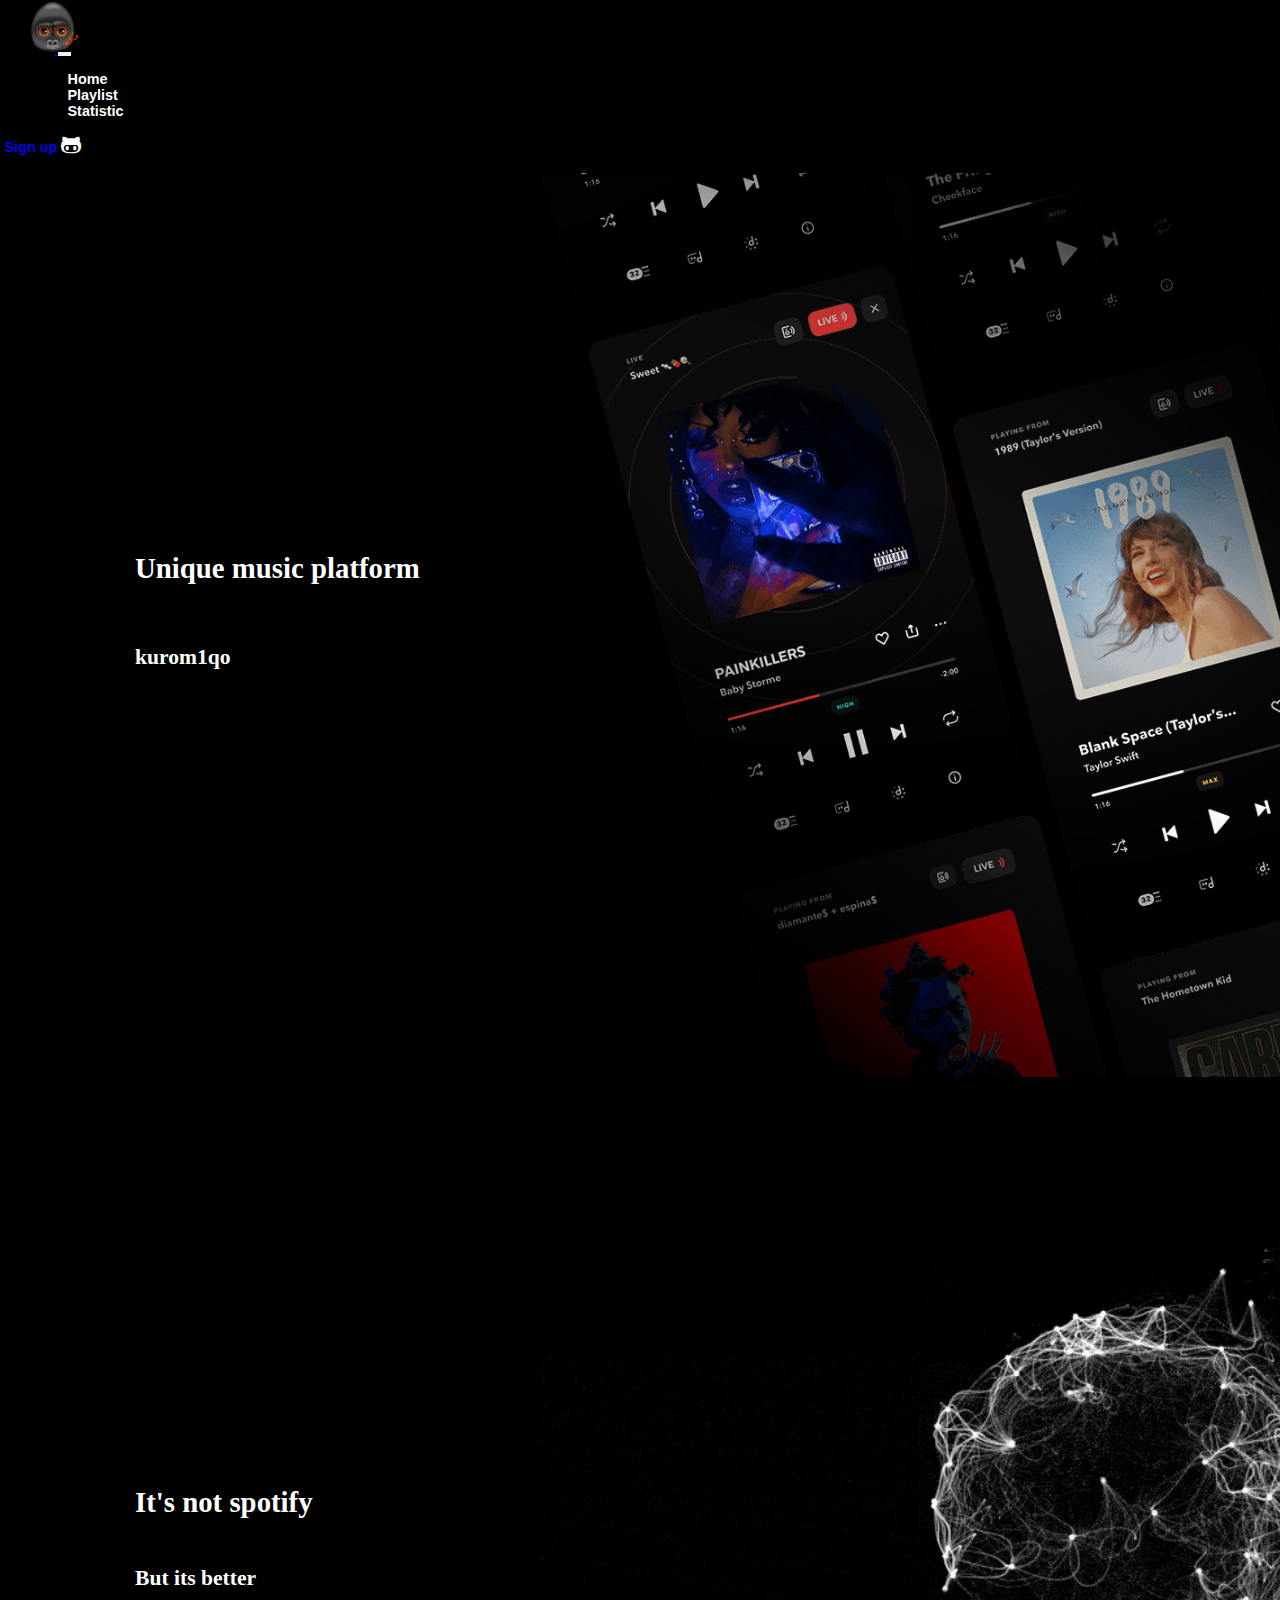
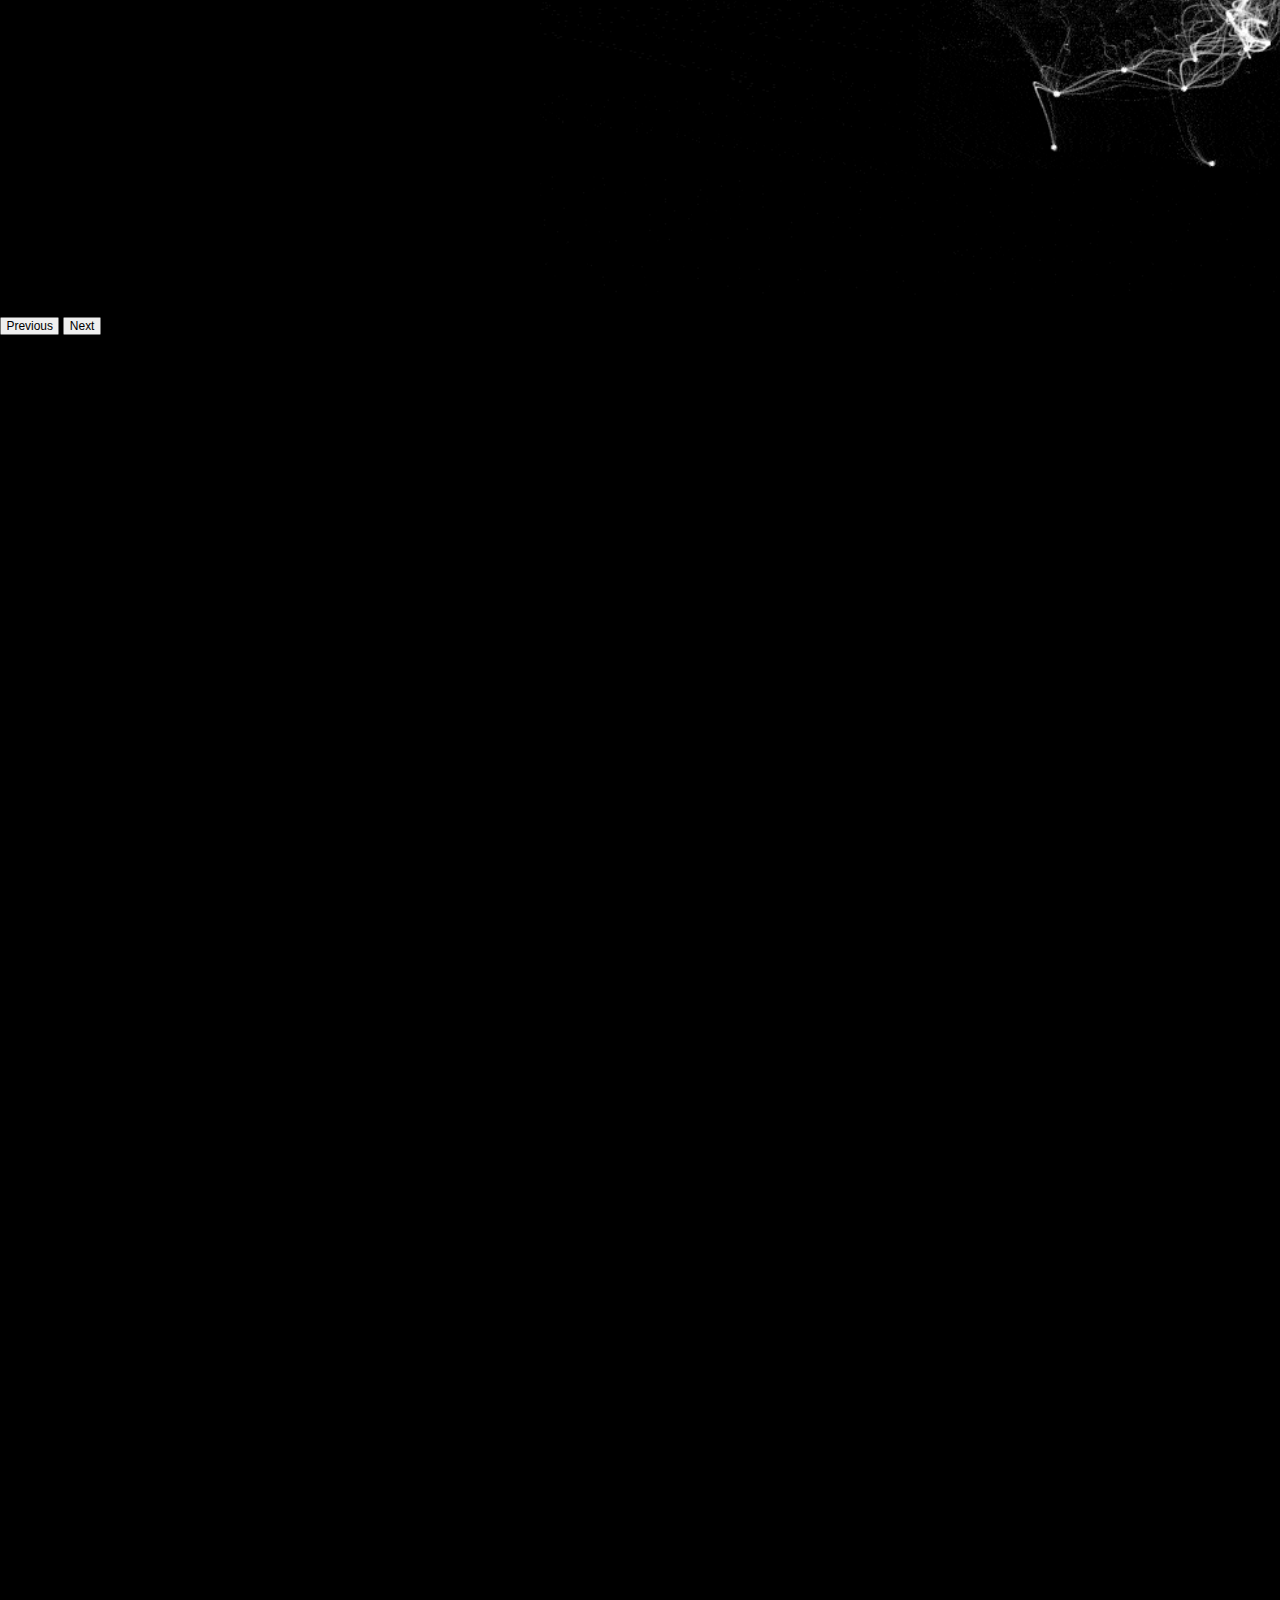
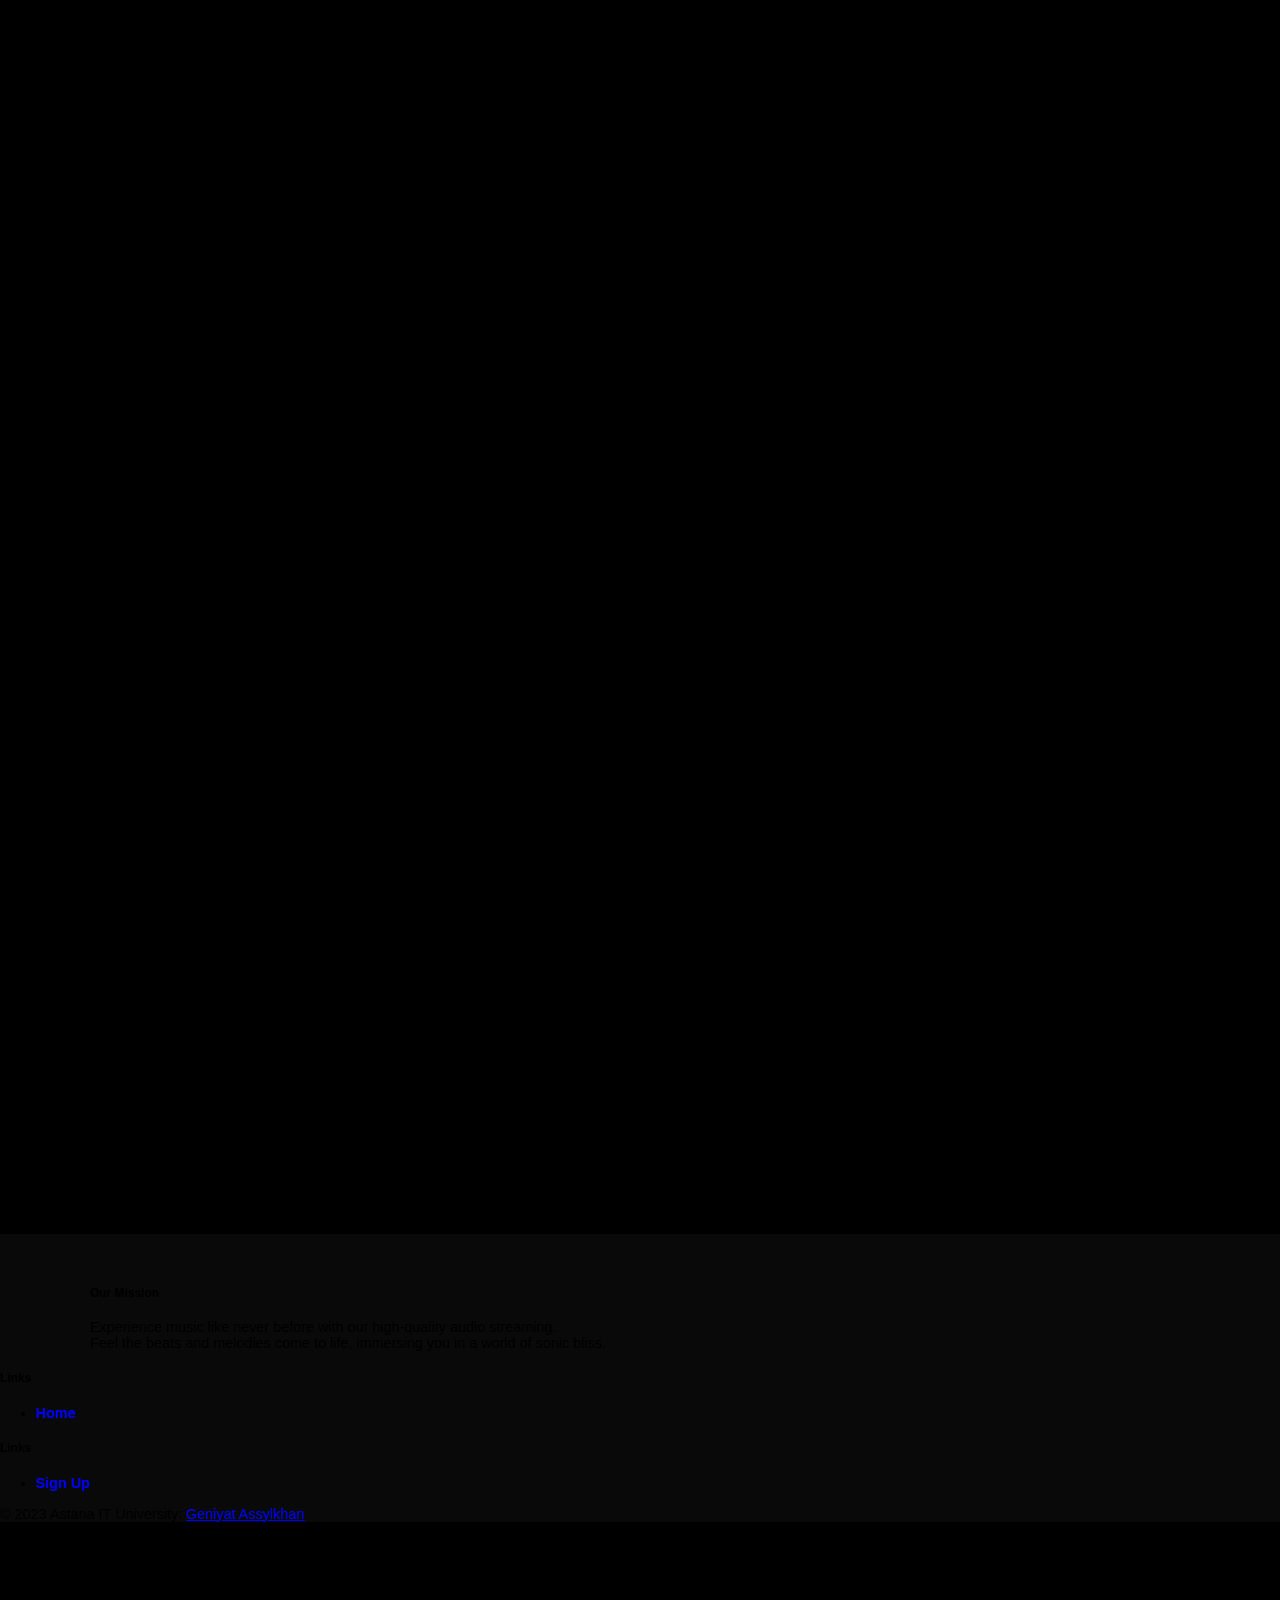
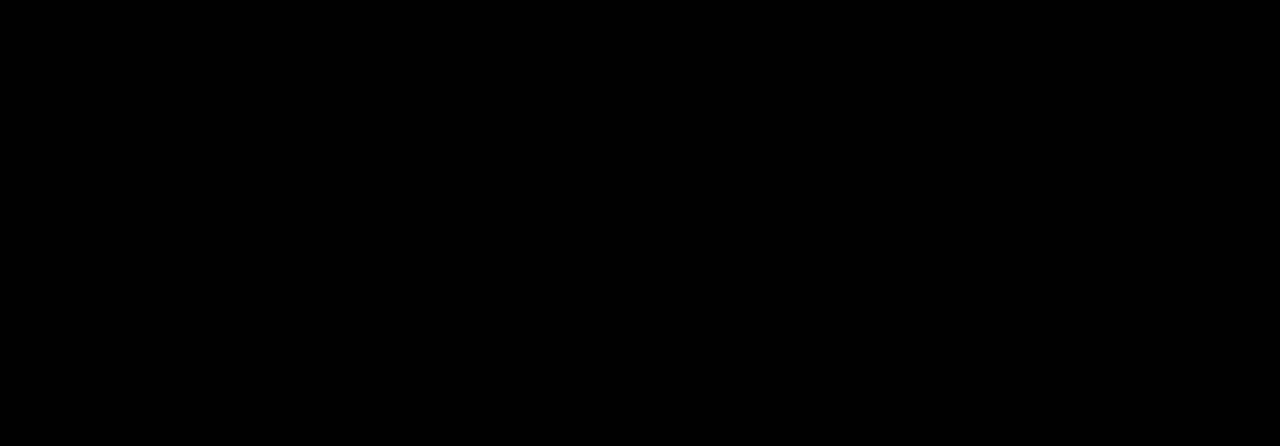
<file: index.html>
<!DOCTYPE html>
<html lang="en">
  <head>
    <meta charset="UTF-8" />
    <meta name="viewport" content="width=device-width, initial-scale=1.0" />
    <title>kuromi1kow</title>
    <link
      rel="icon"
      type="image/x-icon"
      href="img/Turbomilk-Zoom-Eyed-Creatures-2-Monkeys-audio.256.png"
    />
    <link
      href="https://cdn.jsdelivr.net/npm/bootstrap@5.3.2/dist/css/bootstrap.min.css"
      rel="stylesheet"
      integrity="sha384-T3c6CoIi6uLrA9TneNEoa7RxnatzjcDSCmG1MXxSR1GAsXEV/Dwwykc2MPK8M2HN"
      crossorigin="anonymous"
    />
    <link
      rel="stylesheet"
      href="https://cdnjs.cloudflare.com/ajax/libs/font-awesome/4.7.0/css/font-awesome.min.css"
    />
    <link rel="stylesheet" href="index.css">
    <meta name="viewport" content="width=device-width, initial-scale=1.0">
  </head>
  <div id="start"> </div>
  <body>
    <header>
        <nav class="navbar navbar-expand-lg navbar-dark" style="background-color: black (22,24,44)">
          <div class="container-fluid ">
            <a class="navbar-brand" href="#">
              <img class="logo" src="img/Turbomilk-Zoom-Eyed-Creatures-2-Monkeys-audio.256.png" alt="Logo">
            </a>
            <button class="navbar-toggler" type="button" data-bs-toggle="collapse" data-bs-target="#navbarText" aria-controls="navbarText" aria-expanded="false" aria-label="Toggle navigation">
              <span class="navbar-toggler-icon"></span>
            </button>
            <div class="collapse navbar-collapse" id="navbarText">
              <ul class="navbar-nav me-auto mb-2 mb-lg-0">
                <li class="nav-item">
                  <a class="nav-link1 active" aria-current="page" href="index.html">Home</a>
                </li>
                <li class="nav-item">
                  <a class="nav-link2" href="playlist.html">Playlist</a>
                </li>
                <li class="nav-item">
                  <a class="nav-link3" href="graph.html">Statistic</a>
                </li>
              </ul>
              <span class="navbar-text">
                <a href="signup.html" style="text-decoration: none;"> Sign up </a>
               <i class="fa fa-github-alt" style="font-size:24px"></i>
              </span>
            </div>
          </div>
        </nav>
      </header>

    
      <div class="container-fluid">
    <div id="carouselExampleFade" class="carousel slide carousel-fade" data-bs-ride="carousel" >
      <div class="carousel-inner">
        <div class="carousel-item active">
          <img src="img/ui5.ddf3c43.png" style="max-width:100%;height:auto;" class="d-block backgroundPicture" alt="1">
          <h1 class="display-2 fw-bold Music_platform">Unique music platform</h1>
          <h2 class="display-3 fw-bold SB">kurom1qo</h2>
        </div>
        <div class="carousel-item">
          <img class="gif" src="img/001874-01.gif" style="max-width:100%;height:auto;" alt="">
          <h1 class="display-2 fw-bold Music_platform1">It's not spotify</h1>
          <h2 class="display-3 fw-bold SB2">But its better</h2>
        </div>
       
      </div>
      <button class="carousel-control-prev" type="button" data-bs-target="#carouselExampleFade" data-bs-slide="prev">
        <span class="carousel-control-prev-icon" aria-hidden="true"></span>
        <span class="visually-hidden">Previous</span>
      </button>
      <button class="carousel-control-next" type="button" data-bs-target="#carouselExampleFade" data-bs-slide="next">
        <span class="carousel-control-next-icon" aria-hidden="true"></span>
        <span class="visually-hidden">Next</span>
      </button>
    </div>
    <br>
    <br>
    <br>
    <section class="main">
        <div class="container-fluid">
          <div class="row">
            <div  class="col-md-4">
              <a href="playlist.html">
                <div class="card1" style="width: 30rem;">
                    <img class="card-img-top" id="rio" src="img/80538dc.jpg" alt="Card image cap" >
                    </a>
                    <div class="card-body">
                      <h4 class="card-title alboms_name" >Rio</h4>
                      <p class="card-text alboms_script" id="PH">Buda solo.</p>   
                      <button  class="btn btn-primary"style="background-color: black;" id="changeImageButton" onclick="changeImage()">Change image</button>

                    </div>
                  </div>
            </div>
            <div class="col-md-4">
              <a href="playlist.html">
                <div class="card1" style="width: 30rem;">
                    <img class="card-img-top" id="second" src="img/second.jpg" alt="Card image cap">
                  </a>
                    <div class="card-body">
                      <h4 class="card-title alboms_name">Legacy</h4>
                      <p class="card-text alboms_script" id="ST">Yanix Legacy albom.</p>
                      <button  class="btn btn-primary"style="background-color: black;" id="second" onclick="changeImage2()">Change image</button>
                    </div>
                  </div>
            </div>
            <div class="col-md-4">
              <a href="playlist.html">
                <div class="card1" style="width: 30rem;">
                  <img class="card-img-top" id="th" src="img/платина-platina-and-og-buda-сладких-снов-Cover-Art.jpg" alt="Card image cap">
                </a>
                  <div class="card-body">
                    <h4 class="card-title alboms_name">Platina</h4>
                    <p class="card-text alboms_script" id="OG">Feat OG with Platina.</p>
                    <button class="btn btn-primary" style="background-color: black;" id="th" onclick="changeImage3()">Change image</button>
                  </div>
                </div>
            </div>
            </div>
          </div>
        </div>
      </section>
      <br>
      <br>
      <footer class="footer">
        <div class="end"></div>
        <div class="container-fluid">
          <div class="row">
            <div class="col-md-4 first">
              <br />
              <h4>Introducing kuromi1kow</h4>
              <p style="color: white;">
                Are you tired of searching for the perfect music platform that truly understands your love for music? 
                Look no further! HarmonyTunes is here to revolutionize the way you experience music.
              </p>
            </div>
            <div class="col-md-4 second">
              <br />
              <h4>Discover </h4>
              <p style="color: white;">
                Discover a vast library of millions of songs across various genres, 
                from chart-topping hits to hidden gems waiting to be uncovered. 
                With our intuitive and user-friendly interface, finding your favorite tunes has never been easier.
              </p>
            </div>
            <div class="col-md-4 third">
              <br/>
              <h4>Trends</h4>
              <p style="color: white;">
                Want to stay up-to-date with the latest music trends?
                 Our expertly curated playlists and personalized recommendations will keep you in the loop,
                 introducing you to new artists and genres that match your unique taste. 
              </p>
            </div>
          </div>
          <br />
            </div>
        
        </div>
      </footer>
      
      <div id="end"></div>
      <footer  style="background-color:rgb(9,9,10)" class=" bg-footer text-white text-center text-lg-start">
        <br>
        <br>
        <div class="container-fluid">
          <div class="row">
      
            <div class="col-lg-6 col-md-12 mb-4 mb-md-0">
              <h5 class="text-uppercase" style="position: relative; left: 100px;">Our Mission</h5>
              <p style="position: relative; left: 100px">
                Experience music like never before with our high-quality audio streaming. <br>
                Feel the beats and melodies come to life, immersing you in a world of sonic bliss.
              </p>
            </div>
      
            <div class="col-lg-3 col-md-6 mb-4 mb-md-0">
              <h5 class="text-uppercase" style="position: relative">Links</h5>
      
              <ul class="list-unstyled mb-0">
                <li>
                  <a href="index.html" class="text-white footer_name">Home</a>
                </li>
              </ul>
            </div>
      
            <div class="col-lg-3 col-md-6 mb-4 mb-md-0">
              <h5 class="text-uppercase">Links</h5>
              <ul class="list-unstyled mb-0">
                <li>
                  <a id="ft_materials" href="signup.html" class="text-white footer_name">Sign Up</a>
                </li>
              </ul>
            </div>
          </div>
        </div>
        <div class="text-center p-3" id="animatedText">
          © 2023 Astana IT University:
          <a class="text-white" href="https://github.com/kuromi1kow">Geniyat Assylkhan</a>
        </div>
      </footer>
    </div>
  </div>
  </body>
  <script
    src="https://cdn.jsdelivr.net/npm/@popperjs/core@2.11.8/dist/umd/popper.min.js"
    integrity="sha384-I7E8VVD/ismYTF4hNIPjVp/Zjvgyol6VFvRkX/vR+Vc4jQkC+hVqc2pM8ODewa9r"
    crossorigin="anonymous"
  ></script>
  <script
    src="https://cdn.jsdelivr.net/npm/bootstrap@5.3.2/dist/js/bootstrap.min.js"
    integrity="sha384-BBtl+eGJRgqQAUMxJ7pMwbEyER4l1g+O15P+16Ep7Q9Q+zqX6gSbd85u4mG4QzX+"
    crossorigin="anonymous"
  ></script>
  <script src="index.js"></script>
  <script src="https://cdn.jsdelivr.net/npm/jquery@3.6.0/dist/jquery.min.js"></script>
  
  
  <script> //jquery
    $(document).ready(function() {
      $('#OG, #PH, #ST').hover(
        function() {
          $(this).css('color', 'rgb(255, 118, 41)');
        },
        function() {
          $(this).css('color', 'white');
        }
      );
    });

    $(document).ready(function() {
  function elementInView(elem) {
    var docViewTop = $(window).scrollTop();
    var docViewBottom = docViewTop + $(window).height();
    var elemTop = $(elem).offset().top;
    return elemTop <= docViewBottom;
  }


  $('.main, .footer').css('opacity', '0');
  $(window).on('scroll', function() {
  
    if (elementInView('.main')) {
      $('.main').animate({ opacity: 1 }, 1000);
    }
    if (elementInView('.footer')) {
      $('.footer').animate({ opacity: 1 }, 1000);
    }
  });
});

  </script>
</html>
</file>
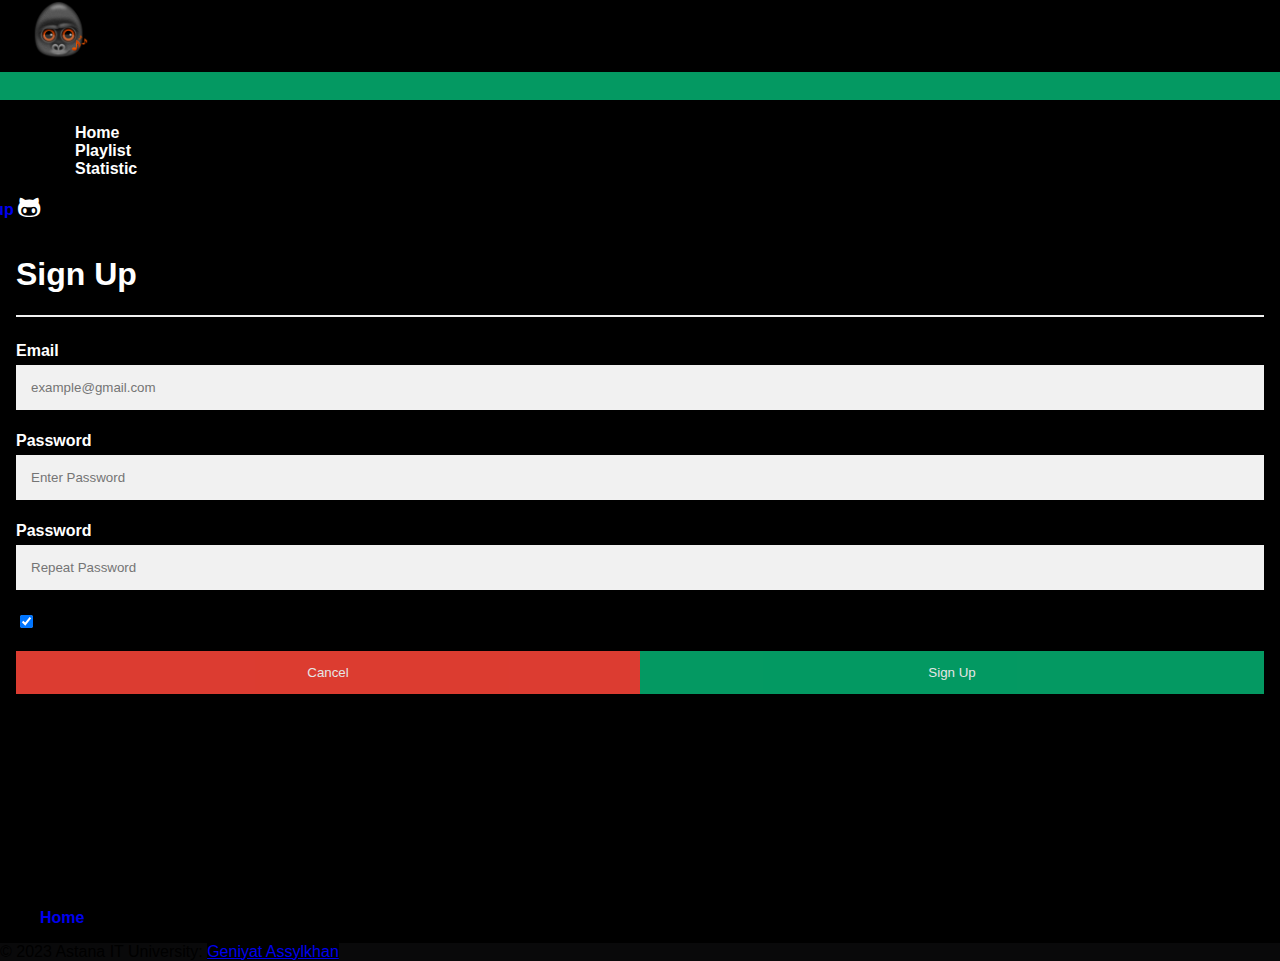
<file: signup.html>
<!DOCTYPE html>
<html lang="en">
  <head>
    <meta charset="UTF-8" />
    <meta name="viewport" content="width=device-width, initial-scale=1.0" />
    <title>signUp</title>
    <link rel="stylesheet" href="sign.css" />
    <link
      href="https://cdn.jsdelivr.net/npm/bootstrap@5.3.2/dist/css/bootstrap.min.css"
      rel="stylesheet"
      integrity="sha384-T3c6CoIi6uLrA9TneNEoa7RxnatzjcDSCmG1MXxSR1GAsXEV/Dwwykc2MPK8M2HN"
      crossorigin="anonymous"
    />
    <link
      rel="icon"
      type="image/x-icon"
      href="img/Turbomilk-Zoom-Eyed-Creatures-2-Monkeys-audio.256.png"
    />
    <link
      rel="stylesheet"
      href="https://cdnjs.cloudflare.com/ajax/libs/font-awesome/4.7.0/css/font-awesome.min.css"
    />
  </head>
  <body>
    <header>
      <nav
        class="navbar navbar-expand-lg navbar-dark bg-black"
        style="background-color: black (22, 24, 44)"
      >
        <div class="container-fluid">
          <a class="navbar-brand" href="playlist.html">
            <img
              class="logo"
              src="img/Turbomilk-Zoom-Eyed-Creatures-2-Monkeys-audio.256.png"
              alt="Logo"
            />
          </a>
          <button
            class="navbar-toggler"
            type="button"
            data-bs-toggle="collapse"
            data-bs-target="#navbarText"
            aria-controls="navbarText"
            aria-expanded="false"
            aria-label="Toggle navigation"
          >
            <span class="navbar-toggler-icon"></span>
          </button>
          <div class="collapse navbar-collapse" id="navbarText">
            <ul class="navbar-nav me-auto mb-2 mb-lg-0">
              <li class="nav-item">
                <a
                  class="nav-link1 active"
                  aria-current="page"
                  href="index.html"
                  >Home</a
                >
              </li>
              <li class="nav-item">
                <a class="nav-link2" href="playlist.html">Playlist</a>
              </li>
              <li class="nav-item">
                <a class="nav-link3" href="graph.html">Statistic</a>
              </li>
            </ul>
            <span class="navbar-text">
              <a href="signup.html" style="text-decoration: none"> Sign up </a>
              <i class="fa fa-github-alt" style="font-size: 24px"></i>
            </span>
          </div>
        </div>
      </nav>
    </header>
    <form action="action_page.php">
      <div class="container">
        <h1 style="color: white">Sign Up</h1>
        <hr />

        <label for="email" style="color: white"><b>Email</b></label>
        <input type="text" placeholder="example@gmail.com" name="email" required />

        <label for="psw" style="color: white"><b>Password</b></label>
        <input
          type="password"
          placeholder="Enter Password"
          name="psw"
          id="passwordInput"
          required
        />

        <label for="psw" style="color: white"><b>Password</b></label>
        <input
          type="password"
          placeholder="Repeat Password"
          name="psw"
          id="passwordInput"
          required
        />

        <label>
          <input
            type="checkbox"
            checked="checked"
            name="remember"
            style="margin-bottom: 15px"
            color="white"
          />
          Remember me
        </label>

        <div class="clearfix">
          <button type="button" class="cancelbtn">Cancel</button>
          <button type="submit" class="signupbtn">Sign Up</button>
        </div>
      </div>
    </form>
    <footer class="bg-footer text-white text-center text-lg-start">
      <br />
      <br />
      <div class="container-fluid">
        <div class="row">
          <div class="col-lg-6 col-md-12 mb-4 mb-md-0">
            <h5 class="text-uppercase" style="position: relative; left: 100px">
              Our Mission
            </h5>
            <p style="position: relative; left: 100px">
              Experience music like never before with our high-quality audio
              streaming. <br />
              Feel the beats and melodies come to life, immersing you in a world
              of sonic bliss.
            </p>
          </div>

          <div class="col-lg-3 col-md-6 mb-4 mb-md-0">

          </div>

          <div class="col-lg-3 col-md-6 mb-4 mb-md-0">
            <h5 class="text-uppercase"  style="position: relative; right: 3px;" >Links</h5>
            <ul class="list-unstyled mb-0">
              <li>
                <a
                  id="ft_materials"
                  href="index.html"
                  class="text-white footer_name"
                  >Home</a>
              </li>
            </ul>
          </div>
        </div>
      </div>
      <div
        class="text-center p-3"
        id="animatedText"
        style="background-color: rgb(9, 9, 10)"
      >
        © 2023 Astana IT University:
        <a class="text-white" href="https://github.com/kuromi1kow"
          >Geniyat Assylkhan</a
        >
      </div>
    </footer>
  </body>
  <script src="sign.JS"></script>
</html>
</file>
<file: index.css>
body {
  zoom: 90%;
  font-family: sans-serif;
  margin: 0;
  padding: 0;
  background-color: black;
}
.navbar {
  position: static;
}
.navbar-brand .logo {
  width: 60px;
  height: auto;
  position: relative;
  left: 30px;
}
.navbar-nav .nav-item::after {
  content: "\00a0";
}
.navbar-nav .nav-link1,
.navbar-nav .nav-link2,
.navbar-nav .nav-link3 {
  font-weight: bold;
  color: white;
  font-family: "Gill Sans", sans-serif;
  text-decoration: none;
  margin: 10px;
  position: relative;
  left: 25px;
}
.navbar-nav .nav-link1:hover,
.navbar-nav .nav-link2:hover,
.navbar-nav .nav-link3:hover {
  color: orange;
}
.navbar-text {
  font-weight: bold;
  color: white;
  font-family: "Gill Sans", sans-serif;
  text-decoration: none;
  position: relative;
  right: 50px;
  margin: 5px;
  left: 0px;
}
.navbar-text:hover {
  color: orange;
}
.carousel-item {
  display: block;
  position: relative;
  padding: 20px 0px;
}
.backgroundPicture {
  position: relative;
  left: 600px;
}
.Music_platform {
  position: absolute;
  top: 40%;
  text-align: center;
  color: white;
  left: 150px;
  font-family: Palatino, URW Palladio L, serif;
}

.SB {
  position: absolute;
  top: 50%;
  text-align: center;
  color: white;
  left: 150px;
  font-family: Palatino, URW Palladio L, serif;
}

.gif {
  position: relative;
  left: 600px;
  width: 1300px;
}
.Music_platform1 {
  position: absolute;
  top: 45%;
  text-align: center;
  color: white;
  left: 150px;
  font-family: Palatino, URW Palladio L, serif;
}

.SB2 {
  position: absolute;
  top: 55%;
  text-align: center;
  color: white;
  left: 150px;
  font-family: Palatino, URW Palladio L, serif;
}

.main {
  background-color: rgb(9, 9, 10);
  padding: 20px 0;
}
.col-md-4 {
  width: 500px;
}
.card1 {
  position: relative;
  left: 100px;
}
.alboms_name {
  font-family: "Gill Sans", sans-serif;
  color: rgb(255, 118, 41);
  font-weight: bolderr;
}
.alboms_script {
  font-family: "Gill Sans", sans-serif;
  color: rgb(255, 118, 41);
  font-weight: bolderr;
}
.first {
  position: relative;
  left: 80px;
  color: rgb(255, 118, 41);
}
.second {
  position: relative;
  left: 120px;
  color: rgb(255, 118, 41);
}
.third {
  position: relative;
  left: 160px;
  color: rgb(255, 118, 41);
}
.footer_name {
  font-weight: bold;
  text-decoration: none;
}
.footer_name2 {
  font-weight: bold;
  text-decoration: none;
  top: 20px;
  display: relative;
}
.footer_name:hover,
.footer_name2:hover {
  color: orangered;
}
</file>
<file: sign.css>
* {
    box-sizing: border-box;
  background-color:black
  }
  
  body {
    font-family: sans-serif;
    margin: 0;
    padding: 0;
  }
  .navbar{
    position:static;
 }
  .navbar-brand .logo {
    width: 60px;
    height: auto;
    position: relative;
    left: 30px
  }
  .navbar-nav .nav-item::after {
    content: "\00a0";
  }
  .navbar-nav .nav-link1,
  .navbar-nav .nav-link2,
  .navbar-nav .nav-link3 {
    font-weight: bold;
    color: white;
    font-family: "Gill Sans", sans-serif;
    text-decoration: none;
    margin: 10px;
    position: relative;
    left: 25px;
  }
  .navbar-nav .nav-link1:hover,
  .navbar-nav .nav-link2:hover,
  .navbar-nav .nav-link3:hover {
    color: orange;
  }
  .navbar-text{
    font-weight: bold;
    color: white;
    font-family: "Gill Sans", sans-serif;
    text-decoration: none;
    position: relative;
    right: 50px;
    margin: 5px;
  }
  .navbar-text:hover{
    color:orange
  }
  /* Full-width input fields */
  input[type="text"],
  input[type="password"] {
    width: 100%;
    padding: 15px;
    margin: 5px 0 22px 0;
    display: inline-block;
    border: none;
    background: #f1f1f1;
  }
  
  input[type="text"]:focus,
  input[type="password"]:focus {
    background-color: #ddd;
    outline: none;
  }
  
  hr {
    border: 1px solid #f1f1f1;
    margin-bottom: 25px;
  }
  
  /* Set a style for all buttons */
  button {
    background-color: #04aa6d;
    color: white;
    padding: 14px 20px;
    margin: 8px 0;
    border: none;
    cursor: pointer;
    width: 100%;
    opacity: 0.9;
  }
  
  button:hover {
    opacity: 1;
  }
  
  /* Extra styles for the cancel button */
  .cancelbtn {
    padding: 14px 20px;
    background-color: #f44336;
  }
  
  /* Float cancel and signup buttons and add an equal width */
  .cancelbtn,
  .signupbtn {
    float: left;
    width: 50%;
  }
  
  /* Add padding to container elements */
  .container {
    padding: 16px;
  }
  
  /* Clear floats */
  .clearfix::after {
    content: "";
    clear: both;
    display: table;
  }
  @media screen and (max-width: 300px) {
    .cancelbtn,
    .signupbtn {
      width: 100%;
    }
  }
  .footer_name {
    font-weight: bold;
    text-decoration: none;
  }
  .footer_name2 {
    font-weight: bold;
    text-decoration: none;
    top: 20px;
    display: relative;
  }
  .footer_name:hover,
  .footer_name2:hover {
    color: orangered;
  }
</file>
